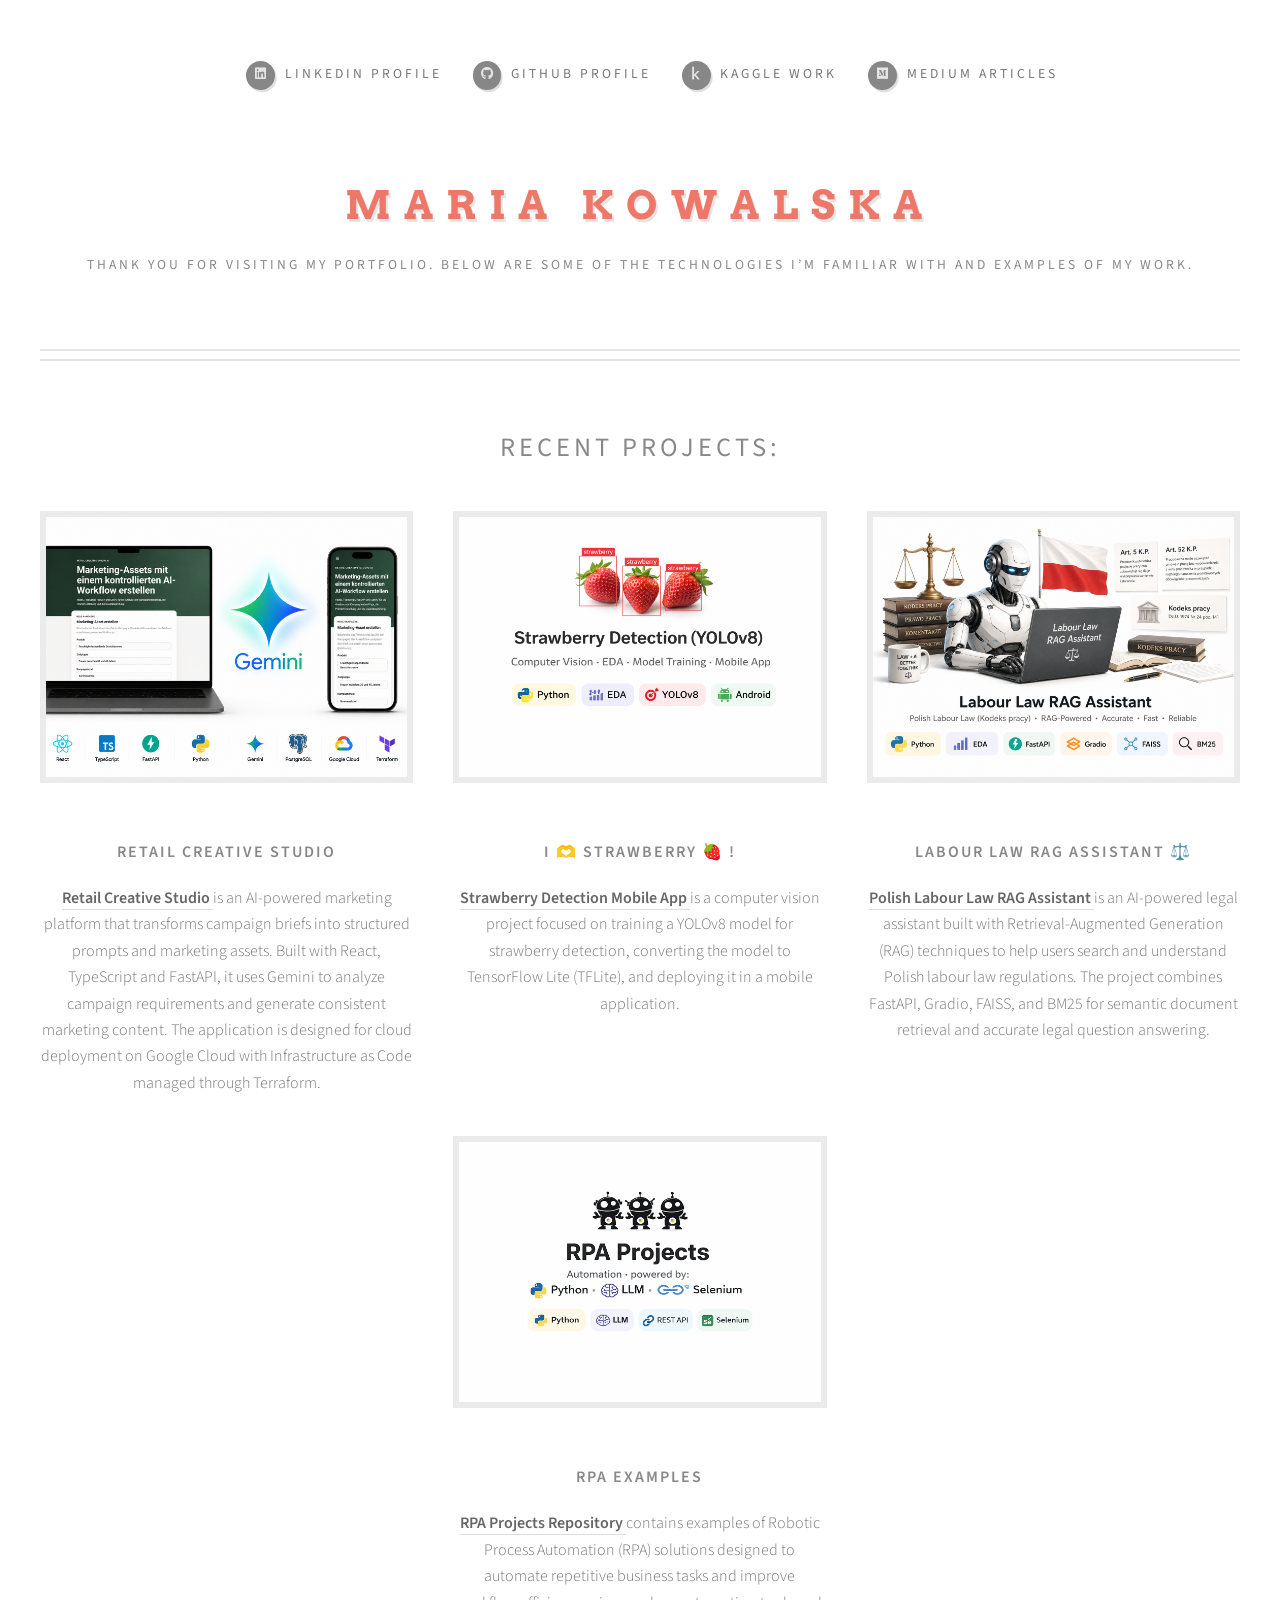
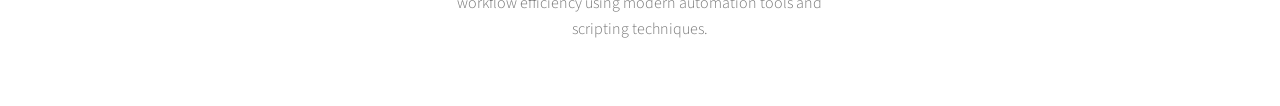
<file: index.html>
<!DOCTYPE HTML>

<html>
	<head>
		<title>Maria Kowalska Portfolio</title>
		<meta charset="utf-8" />
		<meta name="viewport" content="width=device-width, initial-scale=1, user-scalable=no" />
		<link rel="stylesheet" href="assets/css/main.css" />
	</head>
	<body class="homepage is-preload">
		<div id="page-wrapper">

			<!-- Header -->
				<section id="header">
					<div class="container">

						<!-- Logo -->
							<h1 id="logo"><a href="index.html">Maria Kowalska</a></h1>
							<p>Thank you for visiting my portfolio. Below are some of the technologies I’m familiar with and examples of my work.</p>

						<!-- Nav -->
							<nav id="nav">
								<ul>
									<li><a class="icon brands fa-linkedin" href="https://pl.linkedin.com/in/mariakowalska" target="_blank"><span>Linkedin Profile</span></a></li>
									<li><a class="icon brands fa-github" href="https://github.com/kowi-kowi" target="_blank"><span>Github Profile</span></a></li>
									<li><a class="icon brands fa-kaggle" href="https://www.kaggle.com/marylka/code" target="_blank"><span>Kaggle Work</span></a></li>
									<li><a class="icon brands fa-medium" href="https://medium.com/@kowi.db.kowi" target="_blank"><span>Medium articles</span></a></li>
									
								</ul>
							</nav>

					</div>
				</section>

			<!-- Features -->
				<section id="features">
					<div class="container">
						<header>
							<h2>Recent projects:</h2>
						</header>
						<div class="row aln-center">
							<div class="col-4 col-6-medium col-12-small">

								<section>
									<a href="https://github.com/kowi-kowi/Retail-Creative-Studio-AI" target="_blank" class="image featured"><img src="images/Marketing.png" alt="" /></a>
									<header>
										<h3>Retail Creative Studio</h3>
									</header>
									<p>
									<strong>
										<a href="https://github.com/kowi-kowi/Retail-Creative-Studio-AI" target="_blank" rel="noopener noreferrer">
											Retail Creative Studio
										</a>
									</strong>
											is an AI-powered marketing platform that transforms campaign briefs into structured prompts and marketing assets. Built with React, TypeScript and FastAPI, it uses Gemini to analyze campaign requirements and generate consistent marketing content. The application is designed for cloud deployment on Google Cloud with Infrastructure as Code managed through Terraform.
									</p>
								</section>

						</div>
						<div class="col-4 col-6-medium col-12-small">

								<!-- skopiuj ta sekcje na nowy projekt proj1 -->
									<section>
										<a href="https://github.com/kowi-kowi/strawberry_det_app" target="_blank" class="image featured"><img src="images/Strawberry detection with YOLOv8 technology.png" alt="" /></a>
										<header>
											<h3>I 🫶 Strawberry 🍓 !</h3>
										</header>
										<p>
	<strong>
		<a href="https://github.com/kowi-kowi/strawberry_det_app" target="_blank" rel="noopener noreferrer">
			Strawberry Detection Mobile App
		</a>
	</strong>
	is a computer vision project focused on training a YOLOv8 model for strawberry detection, converting the model to TensorFlow Lite (TFLite), and deploying it in a mobile application.
</p>
									</section>

							</div>
							<div class="col-4 col-6-medium col-12-small">

								<!-- proj2 -->
									<section>
										<a href="https://github.com/kowi-kowi/labor-law-pl-rag" target="_blank" class="image featured"><img src="images/labourlawassistant1.png" alt="" /></a>
										<header>
											<h3>Labour Law RAG assistant ⚖️</h3>
										</header>
										<p>
	<strong>
		<a href="https://github.com/kowi-kowi/labor-law-pl-rag" target="_blank" rel="noopener noreferrer">
			Polish Labour Law RAG Assistant
		</a>
	</strong>
	is an AI-powered legal assistant built with Retrieval-Augmented Generation (RAG) techniques to help users search and understand Polish labour law regulations. The project combines FastAPI, Gradio, FAISS, and BM25 for semantic document retrieval and accurate legal question answering.
</p>
										
									</section>

							</div>
							<div class="col-4 col-6-medium col-12-small">

								<!-- proj3 -->
									<section>
										<a href="https://github.com/kowi-kowi/RPA_projects" target="_blank" class="image featured"><img src="images/RPA project technologies displayed visually.png" alt="" /></a>
										<header>
											<h3>RPA examples</h3>
										</header>
										<p>
	<strong>
		<a href="https://github.com/kowi-kowi/RPA_projects" target="_blank" rel="noopener noreferrer">
			RPA Projects Repository
		</a>
	</strong>
	contains examples of Robotic Process Automation (RPA) solutions designed to automate repetitive business tasks and improve workflow efficiency using modern automation tools and scripting techniques.
</p></section>

							</div>
						</div>
					</div>
				</section>

			
			

		</div>

		<!-- Scripts -->
			<script src="assets/js/jquery.min.js"></script>
			<script src="assets/js/jquery.dropotron.min.js"></script>
			<script src="assets/js/browser.min.js"></script>
			<script src="assets/js/breakpoints.min.js"></script>
			<script src="assets/js/util.js"></script>
			<script src="assets/js/main.js"></script>

	</body>
</html>
</file>
<file: assets/css/main.css>
@import url("fontawesome-all.min.css");
@import url("https://fonts.googleapis.com/css?family=Source+Sans+Pro:300,400,600|Arvo:700");

/*
	Strongly Typed by HTML5 UP
	html5up.net | @ajlkn
	Free for personal and commercial use under the CCA 3.0 license (html5up.net/license)
*/

html, body, div, span, applet, object,
iframe, h1, h2, h3, h4, h5, h6, p, blockquote,
pre, a, abbr, acronym, address, big, cite,
code, del, dfn, em, img, ins, kbd, q, s, samp,
small, strike, strong, sub, sup, tt, var, b,
u, i, center, dl, dt, dd, ol, ul, li, fieldset,
form, label, legend, table, caption, tbody,
tfoot, thead, tr, th, td, article, aside,
canvas, details, embed, figure, figcaption,
footer, header, hgroup, menu, nav, output, ruby,
section, summary, time, mark, audio, video {
	margin: 0;
	padding: 0;
	border: 0;
	font-size: 100%;
	font: inherit;
	vertical-align: baseline;}

article, aside, details, figcaption, figure,
footer, header, hgroup, menu, nav, section {
	display: block;}

body {
	line-height: 1;
}

ol, ul {
	list-style: none;
}

blockquote, q {
	quotes: none;
}

	blockquote:before, blockquote:after, q:before, q:after {
		content: '';
		content: none;
	}

table {
	border-collapse: collapse;
	border-spacing: 0;
}

body {
	-webkit-text-size-adjust: none;
}

mark {
	background-color: transparent;
	color: inherit;
}

input::-moz-focus-inner {
	border: 0;
	padding: 0;
}

input, select, textarea {
	-moz-appearance: none;
	-webkit-appearance: none;
	-ms-appearance: none;
	appearance: none;
}

/* Basic */

	html {
		box-sizing: border-box;
	}

	*, *:before, *:after {
		box-sizing: inherit;
	}

	body {
		background: #f0f0f0;
	}

		body.is-preload *, body.is-preload *:before, body.is-preload *:after {
			-moz-animation: none !important;
			-webkit-animation: none !important;
			-ms-animation: none !important;
			animation: none !important;
			-moz-transition: none !important;
			-webkit-transition: none !important;
			-ms-transition: none !important;
			transition: none !important;
		}

	body, input, textarea, select {
		font-family: 'Source Sans Pro';
		font-weight: 300;
		color: #777;
		line-height: 1.65em;
		font-size: 15pt;
	}

	h1, h2, h3, h4, h5, h6 {
		font-weight: 600;
		text-transform: uppercase;
		color: #888;
	}

	h1 a, h2 a, h3 a, h4 a, h5 a, h6 a {
		color: inherit;
		text-decoration: none;
		border: 0;
	}

	h2 {
		font-size: 1.65em;
		font-weight: 400;
		letter-spacing: 4px;
		margin: 0 0 1.5em 0;
		line-height: 1.75em;
	}

	h3 {
		font-size: 1em;
		letter-spacing: 2px;
		margin: 0 0 1.25em 0;
	}

	a {
		-moz-transition: color 0.25s ease-in-out, border-bottom-color 0.25s ease-in-out;
		-webkit-transition: color 0.25s ease-in-out, border-bottom-color 0.25s ease-in-out;
		-ms-transition: color 0.25s ease-in-out, border-bottom-color 0.25s ease-in-out;
		transition: color 0.25s ease-in-out, border-bottom-color 0.25s ease-in-out;
		color: #666;
		text-decoration: none;
		border-bottom: solid 1px #ddd;
	}

		a strong {
			-moz-transition: color 0.25s ease-in-out, border-bottom-color 0.25s ease-in-out;
			-webkit-transition: color 0.25s ease-in-out, border-bottom-color 0.25s ease-in-out;
			-ms-transition: color 0.25s ease-in-out, border-bottom-color 0.25s ease-in-out;
			transition: color 0.25s ease-in-out, border-bottom-color 0.25s ease-in-out;
		}

		a:hover {
			color: #ed786a;
			border-bottom-color: rgba(255, 255, 255, 0);
		}

			a:hover strong {
				color: #ed786a;
			}

	strong, b {
		font-weight: 600;
		color: #666;
	}

	em, i {
		font-style: italic;
	}

	sub {
		position: relative;
		top: 0.5em;
		font-size: 0.8em;
	}

	sup {
		position: relative;
		top: -0.5em;
		font-size: 0.8em;
	}

	hr {
		border: 0;
		border-top: solid 1px #ddd;
	}

	blockquote {
		border-left: solid 0.5em #ddd;
		padding: 1em 0 1em 2em;
		font-style: italic;
	}

	p {
		text-align: justify;
		margin-bottom: 2em;
	}

	ul, ol, dl, table, blockquote {
		margin-bottom: 2em;
	}

	br.clear {
		clear: both;
	}

/* Container */

	.container {
		margin: 0 auto;
		max-width: 100%;
		width: 70em;
	}

		@media screen and (max-width: 1680px) {

			.container {
				width: 68em;
			}

		}

		@media screen and (max-width: 1280px) {

			.container {
				width: calc(100% - 80px);
			}

		}

		@media screen and (max-width: 980px) {

			.container {
				width: calc(100% - 100px);
			}

		}

		@media screen and (max-width: 736px) {

			.container {
				width: calc(100% - 40px);
			}

		}

/* Row */

	.row {
		display: flex;
		flex-wrap: wrap;
		box-sizing: border-box;
		align-items: stretch;
	}

		.row > * {
			box-sizing: border-box;
		}

		.row.gtr-uniform > * > :last-child {
			margin-bottom: 0;
		}

		.row.aln-left {
			justify-content: flex-start;
		}

		.row.aln-center {
			justify-content: center;
		}

		.row.aln-right {
			justify-content: flex-end;
		}

		.row.aln-top {
			align-items: flex-start;
		}

		.row.aln-middle {
			align-items: center;
		}

		.row.aln-bottom {
			align-items: flex-end;
		}

		.row > .imp {
			order: -1;
		}

		.row > .col-1 {
			width: 8.33333%;
		}

		.row > .off-1 {
			margin-left: 8.33333%;
		}

		.row > .col-2 {
			width: 16.66667%;
		}

		.row > .off-2 {
			margin-left: 16.66667%;
		}

		.row > .col-3 {
			width: 25%;
		}

		.row > .off-3 {
			margin-left: 25%;
		}

		.row > .col-4 {
			width: 33.33333%;
		}

		.row > .off-4 {
			margin-left: 33.33333%;
		}

		.row > .col-5 {
			width: 41.66667%;
		}

		.row > .off-5 {
			margin-left: 41.66667%;
		}

		.row > .col-6 {
			width: 50%;
		}

		.row > .off-6 {
			margin-left: 50%;
		}

		.row > .col-7 {
			width: 58.33333%;
		}

		.row > .off-7 {
			margin-left: 58.33333%;
		}

		.row > .col-8 {
			width: 66.66667%;
		}

		.row > .off-8 {
			margin-left: 66.66667%;
		}

		.row > .col-9 {
			width: 75%;
		}

		.row > .off-9 {
			margin-left: 75%;
		}

		.row > .col-10 {
			width: 83.33333%;
		}

		.row > .off-10 {
			margin-left: 83.33333%;
		}

		.row > .col-11 {
			width: 91.66667%;
		}

		.row > .off-11 {
			margin-left: 91.66667%;
		}

		.row > .col-12 {
			width: 100%;
		}

		.row > .off-12 {
			margin-left: 100%;
		}

		.row.gtr-0 {
			margin-top: 0px;
			margin-left: 0px;
		}

			.row.gtr-0 > * {
				padding: 0px 0 0 0px;
			}

			.row.gtr-0.gtr-uniform {
				margin-top: 0px;
			}

				.row.gtr-0.gtr-uniform > * {
					padding-top: 0px;
				}

		.row.gtr-25 {
			margin-top: -12.5px;
			margin-left: -12.5px;
		}

			.row.gtr-25 > * {
				padding: 12.5px 0 0 12.5px;
			}

			.row.gtr-25.gtr-uniform {
				margin-top: -12.5px;
			}

				.row.gtr-25.gtr-uniform > * {
					padding-top: 12.5px;
				}

		.row.gtr-50 {
			margin-top: -25px;
			margin-left: -25px;
		}

			.row.gtr-50 > * {
				padding: 25px 0 0 25px;
			}

			.row.gtr-50.gtr-uniform {
				margin-top: -25px;
			}

				.row.gtr-50.gtr-uniform > * {
					padding-top: 25px;
				}

		.row {
			margin-top: -50px;
			margin-left: -50px;
		}

			.row > * {
				padding: 50px 0 0 50px;
			}

			.row.gtr-uniform {
				margin-top: -50px;
			}

				.row.gtr-uniform > * {
					padding-top: 50px;
				}

		.row.gtr-150 {
			margin-top: -75px;
			margin-left: -75px;
		}

			.row.gtr-150 > * {
				padding: 75px 0 0 75px;
			}

			.row.gtr-150.gtr-uniform {
				margin-top: -75px;
			}

				.row.gtr-150.gtr-uniform > * {
					padding-top: 75px;
				}

		.row.gtr-200 {
			margin-top: -100px;
			margin-left: -100px;
		}

			.row.gtr-200 > * {
				padding: 100px 0 0 100px;
			}

			.row.gtr-200.gtr-uniform {
				margin-top: -100px;
			}

				.row.gtr-200.gtr-uniform > * {
					padding-top: 100px;
				}

		@media screen and (max-width: 1680px) {

			.row {
				display: flex;
				flex-wrap: wrap;
				box-sizing: border-box;
				align-items: stretch;
			}

				.row > * {
					box-sizing: border-box;
				}

				.row.gtr-uniform > * > :last-child {
					margin-bottom: 0;
				}

				.row.aln-left {
					justify-content: flex-start;
				}

				.row.aln-center {
					justify-content: center;
				}

				.row.aln-right {
					justify-content: flex-end;
				}

				.row.aln-top {
					align-items: flex-start;
				}

				.row.aln-middle {
					align-items: center;
				}

				.row.aln-bottom {
					align-items: flex-end;
				}

				.row > .imp-xlarge {
					order: -1;
				}

				.row > .col-1-xlarge {
					width: 8.33333%;
				}

				.row > .off-1-xlarge {
					margin-left: 8.33333%;
				}

				.row > .col-2-xlarge {
					width: 16.66667%;
				}

				.row > .off-2-xlarge {
					margin-left: 16.66667%;
				}

				.row > .col-3-xlarge {
					width: 25%;
				}

				.row > .off-3-xlarge {
					margin-left: 25%;
				}

				.row > .col-4-xlarge {
					width: 33.33333%;
				}

				.row > .off-4-xlarge {
					margin-left: 33.33333%;
				}

				.row > .col-5-xlarge {
					width: 41.66667%;
				}

				.row > .off-5-xlarge {
					margin-left: 41.66667%;
				}

				.row > .col-6-xlarge {
					width: 50%;
				}

				.row > .off-6-xlarge {
					margin-left: 50%;
				}

				.row > .col-7-xlarge {
					width: 58.33333%;
				}

				.row > .off-7-xlarge {
					margin-left: 58.33333%;
				}

				.row > .col-8-xlarge {
					width: 66.66667%;
				}

				.row > .off-8-xlarge {
					margin-left: 66.66667%;
				}

				.row > .col-9-xlarge {
					width: 75%;
				}

				.row > .off-9-xlarge {
					margin-left: 75%;
				}

				.row > .col-10-xlarge {
					width: 83.33333%;
				}

				.row > .off-10-xlarge {
					margin-left: 83.33333%;
				}

				.row > .col-11-xlarge {
					width: 91.66667%;
				}

				.row > .off-11-xlarge {
					margin-left: 91.66667%;
				}

				.row > .col-12-xlarge {
					width: 100%;
				}

				.row > .off-12-xlarge {
					margin-left: 100%;
				}

				.row.gtr-0 {
					margin-top: 0px;
					margin-left: 0px;
				}

					.row.gtr-0 > * {
						padding: 0px 0 0 0px;
					}

					.row.gtr-0.gtr-uniform {
						margin-top: 0px;
					}

						.row.gtr-0.gtr-uniform > * {
							padding-top: 0px;
						}

				.row.gtr-25 {
					margin-top: -12.5px;
					margin-left: -12.5px;
				}

					.row.gtr-25 > * {
						padding: 12.5px 0 0 12.5px;
					}

					.row.gtr-25.gtr-uniform {
						margin-top: -12.5px;
					}

						.row.gtr-25.gtr-uniform > * {
							padding-top: 12.5px;
						}

				.row.gtr-50 {
					margin-top: -25px;
					margin-left: -25px;
				}

					.row.gtr-50 > * {
						padding: 25px 0 0 25px;
					}

					.row.gtr-50.gtr-uniform {
						margin-top: -25px;
					}

						.row.gtr-50.gtr-uniform > * {
							padding-top: 25px;
						}

				.row {
					margin-top: -50px;
					margin-left: -50px;
				}

					.row > * {
						padding: 50px 0 0 50px;
					}

					.row.gtr-uniform {
						margin-top: -50px;
					}

						.row.gtr-uniform > * {
							padding-top: 50px;
						}

				.row.gtr-150 {
					margin-top: -75px;
					margin-left: -75px;
				}

					.row.gtr-150 > * {
						padding: 75px 0 0 75px;
					}

					.row.gtr-150.gtr-uniform {
						margin-top: -75px;
					}

						.row.gtr-150.gtr-uniform > * {
							padding-top: 75px;
						}

				.row.gtr-200 {
					margin-top: -100px;
					margin-left: -100px;
				}

					.row.gtr-200 > * {
						padding: 100px 0 0 100px;
					}

					.row.gtr-200.gtr-uniform {
						margin-top: -100px;
					}

						.row.gtr-200.gtr-uniform > * {
							padding-top: 100px;
						}

		}

		@media screen and (max-width: 1280px) {

			.row {
				display: flex;
				flex-wrap: wrap;
				box-sizing: border-box;
				align-items: stretch;
			}

				.row > * {
					box-sizing: border-box;
				}

				.row.gtr-uniform > * > :last-child {
					margin-bottom: 0;
				}

				.row.aln-left {
					justify-content: flex-start;
				}

				.row.aln-center {
					justify-content: center;
				}

				.row.aln-right {
					justify-content: flex-end;
				}

				.row.aln-top {
					align-items: flex-start;
				}

				.row.aln-middle {
					align-items: center;
				}

				.row.aln-bottom {
					align-items: flex-end;
				}

				.row > .imp-large {
					order: -1;
				}

				.row > .col-1-large {
					width: 8.33333%;
				}

				.row > .off-1-large {
					margin-left: 8.33333%;
				}

				.row > .col-2-large {
					width: 16.66667%;
				}

				.row > .off-2-large {
					margin-left: 16.66667%;
				}

				.row > .col-3-large {
					width: 25%;
				}

				.row > .off-3-large {
					margin-left: 25%;
				}

				.row > .col-4-large {
					width: 33.33333%;
				}

				.row > .off-4-large {
					margin-left: 33.33333%;
				}

				.row > .col-5-large {
					width: 41.66667%;
				}

				.row > .off-5-large {
					margin-left: 41.66667%;
				}

				.row > .col-6-large {
					width: 50%;
				}

				.row > .off-6-large {
					margin-left: 50%;
				}

				.row > .col-7-large {
					width: 58.33333%;
				}

				.row > .off-7-large {
					margin-left: 58.33333%;
				}

				.row > .col-8-large {
					width: 66.66667%;
				}

				.row > .off-8-large {
					margin-left: 66.66667%;
				}

				.row > .col-9-large {
					width: 75%;
				}

				.row > .off-9-large {
					margin-left: 75%;
				}

				.row > .col-10-large {
					width: 83.33333%;
				}

				.row > .off-10-large {
					margin-left: 83.33333%;
				}

				.row > .col-11-large {
					width: 91.66667%;
				}

				.row > .off-11-large {
					margin-left: 91.66667%;
				}

				.row > .col-12-large {
					width: 100%;
				}

				.row > .off-12-large {
					margin-left: 100%;
				}

				.row.gtr-0 {
					margin-top: 0px;
					margin-left: 0px;
				}

					.row.gtr-0 > * {
						padding: 0px 0 0 0px;
					}

					.row.gtr-0.gtr-uniform {
						margin-top: 0px;
					}

						.row.gtr-0.gtr-uniform > * {
							padding-top: 0px;
						}

				.row.gtr-25 {
					margin-top: -10px;
					margin-left: -10px;
				}

					.row.gtr-25 > * {
						padding: 10px 0 0 10px;
					}

					.row.gtr-25.gtr-uniform {
						margin-top: -10px;
					}

						.row.gtr-25.gtr-uniform > * {
							padding-top: 10px;
						}

				.row.gtr-50 {
					margin-top: -20px;
					margin-left: -20px;
				}

					.row.gtr-50 > * {
						padding: 20px 0 0 20px;
					}

					.row.gtr-50.gtr-uniform {
						margin-top: -20px;
					}

						.row.gtr-50.gtr-uniform > * {
							padding-top: 20px;
						}

				.row {
					margin-top: -40px;
					margin-left: -40px;
				}

					.row > * {
						padding: 40px 0 0 40px;
					}

					.row.gtr-uniform {
						margin-top: -40px;
					}

						.row.gtr-uniform > * {
							padding-top: 40px;
						}

				.row.gtr-150 {
					margin-top: -60px;
					margin-left: -60px;
				}

					.row.gtr-150 > * {
						padding: 60px 0 0 60px;
					}

					.row.gtr-150.gtr-uniform {
						margin-top: -60px;
					}

						.row.gtr-150.gtr-uniform > * {
							padding-top: 60px;
						}

				.row.gtr-200 {
					margin-top: -80px;
					margin-left: -80px;
				}

					.row.gtr-200 > * {
						padding: 80px 0 0 80px;
					}

					.row.gtr-200.gtr-uniform {
						margin-top: -80px;
					}

						.row.gtr-200.gtr-uniform > * {
							padding-top: 80px;
						}

		}

		@media screen and (max-width: 980px) {

			.row {
				display: flex;
				flex-wrap: wrap;
				box-sizing: border-box;
				align-items: stretch;
			}

				.row > * {
					box-sizing: border-box;
				}

				.row.gtr-uniform > * > :last-child {
					margin-bottom: 0;
				}

				.row.aln-left {
					justify-content: flex-start;
				}

				.row.aln-center {
					justify-content: center;
				}

				.row.aln-right {
					justify-content: flex-end;
				}

				.row.aln-top {
					align-items: flex-start;
				}

				.row.aln-middle {
					align-items: center;
				}

				.row.aln-bottom {
					align-items: flex-end;
				}

				.row > .imp-medium {
					order: -1;
				}

				.row > .col-1-medium {
					width: 8.33333%;
				}

				.row > .off-1-medium {
					margin-left: 8.33333%;
				}

				.row > .col-2-medium {
					width: 16.66667%;
				}

				.row > .off-2-medium {
					margin-left: 16.66667%;
				}

				.row > .col-3-medium {
					width: 25%;
				}

				.row > .off-3-medium {
					margin-left: 25%;
				}

				.row > .col-4-medium {
					width: 33.33333%;
				}

				.row > .off-4-medium {
					margin-left: 33.33333%;
				}

				.row > .col-5-medium {
					width: 41.66667%;
				}

				.row > .off-5-medium {
					margin-left: 41.66667%;
				}

				.row > .col-6-medium {
					width: 50%;
				}

				.row > .off-6-medium {
					margin-left: 50%;
				}

				.row > .col-7-medium {
					width: 58.33333%;
				}

				.row > .off-7-medium {
					margin-left: 58.33333%;
				}

				.row > .col-8-medium {
					width: 66.66667%;
				}

				.row > .off-8-medium {
					margin-left: 66.66667%;
				}

				.row > .col-9-medium {
					width: 75%;
				}

				.row > .off-9-medium {
					margin-left: 75%;
				}

				.row > .col-10-medium {
					width: 83.33333%;
				}

				.row > .off-10-medium {
					margin-left: 83.33333%;
				}

				.row > .col-11-medium {
					width: 91.66667%;
				}

				.row > .off-11-medium {
					margin-left: 91.66667%;
				}

				.row > .col-12-medium {
					width: 100%;
				}

				.row > .off-12-medium {
					margin-left: 100%;
				}

				.row.gtr-0 {
					margin-top: 0px;
					margin-left: 0px;
				}

					.row.gtr-0 > * {
						padding: 0px 0 0 0px;
					}

					.row.gtr-0.gtr-uniform {
						margin-top: 0px;
					}

						.row.gtr-0.gtr-uniform > * {
							padding-top: 0px;
						}

				.row.gtr-25 {
					margin-top: -12.5px;
					margin-left: -12.5px;
				}

					.row.gtr-25 > * {
						padding: 12.5px 0 0 12.5px;
					}

					.row.gtr-25.gtr-uniform {
						margin-top: -12.5px;
					}

						.row.gtr-25.gtr-uniform > * {
							padding-top: 12.5px;
						}

				.row.gtr-50 {
					margin-top: -25px;
					margin-left: -25px;
				}

					.row.gtr-50 > * {
						padding: 25px 0 0 25px;
					}

					.row.gtr-50.gtr-uniform {
						margin-top: -25px;
					}

						.row.gtr-50.gtr-uniform > * {
							padding-top: 25px;
						}

				.row {
					margin-top: -50px;
					margin-left: -50px;
				}

					.row > * {
						padding: 50px 0 0 50px;
					}

					.row.gtr-uniform {
						margin-top: -50px;
					}

						.row.gtr-uniform > * {
							padding-top: 50px;
						}

				.row.gtr-150 {
					margin-top: -75px;
					margin-left: -75px;
				}

					.row.gtr-150 > * {
						padding: 75px 0 0 75px;
					}

					.row.gtr-150.gtr-uniform {
						margin-top: -75px;
					}

						.row.gtr-150.gtr-uniform > * {
							padding-top: 75px;
						}

				.row.gtr-200 {
					margin-top: -100px;
					margin-left: -100px;
				}

					.row.gtr-200 > * {
						padding: 100px 0 0 100px;
					}

					.row.gtr-200.gtr-uniform {
						margin-top: -100px;
					}

						.row.gtr-200.gtr-uniform > * {
							padding-top: 100px;
						}

		}

		@media screen and (max-width: 736px) {

			.row {
				display: flex;
				flex-wrap: wrap;
				box-sizing: border-box;
				align-items: stretch;
			}

				.row > * {
					box-sizing: border-box;
				}

				.row.gtr-uniform > * > :last-child {
					margin-bottom: 0;
				}

				.row.aln-left {
					justify-content: flex-start;
				}

				.row.aln-center {
					justify-content: center;
				}

				.row.aln-right {
					justify-content: flex-end;
				}

				.row.aln-top {
					align-items: flex-start;
				}

				.row.aln-middle {
					align-items: center;
				}

				.row.aln-bottom {
					align-items: flex-end;
				}

				.row > .imp-small {
					order: -1;
				}

				.row > .col-1-small {
					width: 8.33333%;
				}

				.row > .off-1-small {
					margin-left: 8.33333%;
				}

				.row > .col-2-small {
					width: 16.66667%;
				}

				.row > .off-2-small {
					margin-left: 16.66667%;
				}

				.row > .col-3-small {
					width: 25%;
				}

				.row > .off-3-small {
					margin-left: 25%;
				}

				.row > .col-4-small {
					width: 33.33333%;
				}

				.row > .off-4-small {
					margin-left: 33.33333%;
				}

				.row > .col-5-small {
					width: 41.66667%;
				}

				.row > .off-5-small {
					margin-left: 41.66667%;
				}

				.row > .col-6-small {
					width: 50%;
				}

				.row > .off-6-small {
					margin-left: 50%;
				}

				.row > .col-7-small {
					width: 58.33333%;
				}

				.row > .off-7-small {
					margin-left: 58.33333%;
				}

				.row > .col-8-small {
					width: 66.66667%;
				}

				.row > .off-8-small {
					margin-left: 66.66667%;
				}

				.row > .col-9-small {
					width: 75%;
				}

				.row > .off-9-small {
					margin-left: 75%;
				}

				.row > .col-10-small {
					width: 83.33333%;
				}

				.row > .off-10-small {
					margin-left: 83.33333%;
				}

				.row > .col-11-small {
					width: 91.66667%;
				}

				.row > .off-11-small {
					margin-left: 91.66667%;
				}

				.row > .col-12-small {
					width: 100%;
				}

				.row > .off-12-small {
					margin-left: 100%;
				}

				.row.gtr-0 {
					margin-top: 0px;
					margin-left: 0px;
				}

					.row.gtr-0 > * {
						padding: 0px 0 0 0px;
					}

					.row.gtr-0.gtr-uniform {
						margin-top: 0px;
					}

						.row.gtr-0.gtr-uniform > * {
							padding-top: 0px;
						}

				.row.gtr-25 {
					margin-top: -7.5px;
					margin-left: -7.5px;
				}

					.row.gtr-25 > * {
						padding: 7.5px 0 0 7.5px;
					}

					.row.gtr-25.gtr-uniform {
						margin-top: -7.5px;
					}

						.row.gtr-25.gtr-uniform > * {
							padding-top: 7.5px;
						}

				.row.gtr-50 {
					margin-top: -15px;
					margin-left: -15px;
				}

					.row.gtr-50 > * {
						padding: 15px 0 0 15px;
					}

					.row.gtr-50.gtr-uniform {
						margin-top: -15px;
					}

						.row.gtr-50.gtr-uniform > * {
							padding-top: 15px;
						}

				.row {
					margin-top: -30px;
					margin-left: -30px;
				}

					.row > * {
						padding: 30px 0 0 30px;
					}

					.row.gtr-uniform {
						margin-top: -30px;
					}

						.row.gtr-uniform > * {
							padding-top: 30px;
						}

				.row.gtr-150 {
					margin-top: -45px;
					margin-left: -45px;
				}

					.row.gtr-150 > * {
						padding: 45px 0 0 45px;
					}

					.row.gtr-150.gtr-uniform {
						margin-top: -45px;
					}

						.row.gtr-150.gtr-uniform > * {
							padding-top: 45px;
						}

				.row.gtr-200 {
					margin-top: -60px;
					margin-left: -60px;
				}

					.row.gtr-200 > * {
						padding: 60px 0 0 60px;
					}

					.row.gtr-200.gtr-uniform {
						margin-top: -60px;
					}

						.row.gtr-200.gtr-uniform > * {
							padding-top: 60px;
						}

		}

/* Sections/Article */

	section, article {
		margin-bottom: 3em;
	}

	section > :last-child,
	article > :last-child,
	section:last-child,
	article:last-child {
		margin-bottom: 0;
	}

/* Image */

	.image {
		-moz-transition: opacity 0.25s ease-in-out;
		-webkit-transition: opacity 0.25s ease-in-out;
		-ms-transition: opacity 0.25s ease-in-out;
		transition: opacity 0.25s ease-in-out;
		display: inline-block;
		border: solid 6px #ebebeb !important;
	}

		.image:hover {
			opacity: 0.9;
		}

		.image img {
	display: block;
	width: 100%;
	height: 260px;
	object-fit: cover;
	object-position: center;
}

		.image.fit {
			display: block;
			width: 100%;
		}

		.image.featured {
			display: block;
			width: 100%;
			margin: 0 0 3.5em 0;
		}

		.image.left {
			float: left;
			margin: 0 1.5em 1.5em 0;
			position: relative;
			top: 0.5em;
		}

		.image.centered {
			display: block;
			margin: 0 0 2em 0;
		}

			.image.centered img {
				margin: 0 auto;
				width: auto;
			}

/* List */

	ul {
		list-style: disc;
		padding-left: 1em;
	}

		ul li {
			padding-left: 0.5em;
			margin: 0.75em 0 0.75em 0;
		}

			ul li:first-child {
				margin-top: 0;
			}

	ol {
		list-style: decimal;
		padding-left: 1em;
	}

		ol li {
			padding-left: 0.5em;
			margin: 0.75em 0 0.75em 0;
		}

			ol li:first-child {
				margin-top: 0;
			}

/* Links */

	ul.links {
		list-style: none;
		padding-left: 0;
	}

		ul.links li {
			display: inline;
			border-left: solid 1px #d0d0d0;
			padding-left: 1em;
			margin: 0 0 0 1em;
		}

			ul.links li:first-child {
				margin-left: 0;
				padding-left: 0;
				border-left: 0;
			}

/* Actions */

	ul.actions {
		margin-top: 2.5em;
		clear: both;
		list-style: none;
		padding-left: 0;
	}

		ul.actions li {
			padding-left: 0;
			display: inline-block;
			margin: 0 0 0 1em;
		}

			ul.actions li:first-child {
				margin-left: 0;
			}

/* Divided */

	ul.divided {
		list-style: none;
		padding-left: 0;
	}

		ul.divided li {
			border-top: solid 2px #e5e5e5;
			padding-left: 0;
			margin: 2.5em 0 0 0;
			padding: 2.5em 0 0 0;
		}

			ul.divided li:first-child {
				border-top: 0;
				margin-top: 0;
				padding-top: 0;
			}

/* Icons */

	ul.icons {
		list-style: none;
		padding-left: 0;
	}

		ul.icons > li {
			position: relative;
			padding: 2em 0 0 3em;
			margin: 0;
		}

			ul.icons > li:before {
				position: absolute;
				left: 0;
				top: 2.6em;
				display: block;
				font-size: 0.8em;
				background: #878787;
				color: #e4e4e4;
				width: 2em;
				height: 2em;
				border-radius: 2em;
				line-height: 2em;
				text-align: center;
				box-shadow: 0.125em 0.175em 0 0 rgba(0, 0, 0, 0.125);
			}

			ul.icons > li:first-child {
				padding-top: 0;
			}

				ul.icons > li:first-child:before {
					top: 0;
				}

/* Form */

	form label {
		font-weight: 600;
		text-transform: uppercase;
		color: #888;
		display: block;
		margin: 0 0 1em 0;
	}

	form input[type="text"],
	form input[type="email"],
	form input[type="password"],
	form select,
	form textarea {
		-moz-transition: background-color 0.25s ease-in-out;
		-webkit-transition: background-color 0.25s ease-in-out;
		-ms-transition: background-color 0.25s ease-in-out;
		transition: background-color 0.25s ease-in-out;
		-webkit-appearance: none;
		display: block;
		border: 0;
		background: #e8e8e8;
		width: 100%;
		box-shadow: inset 2px 2px 0px 0px rgba(0, 0, 0, 0.1);
		border-radius: 4px;
		line-height: 1.25em;
		padding: 0.75em 1em 0.75em 1em;
	}

		form input[type="text"]:focus,
		form input[type="email"]:focus,
		form input[type="password"]:focus,
		form select:focus,
		form textarea:focus {
			background: #f0f0f0;
		}

	form textarea {
		min-height: 11em;
	}

	form ::-webkit-input-placeholder {
		color: #555 !important;
		line-height: 1.35em;
	}

	form :-moz-placeholder {
		color: #555 !important;
	}

	form ::-moz-placeholder {
		color: #555 !important;
	}

	form :-ms-input-placeholder {
		color: #555 !important;
	}

	form ::-moz-focus-inner {
		border: 0;
	}

/* Table */

	table {
		width: 100%;
	}

		table tbody tr {
			border-top: solid 1px #E5E5E5;
		}

			table tbody tr:first-child {
				border-top: 0;
			}

		table td {
			padding: 0.75em 1em 0.75em 1em;
		}

		table th {
			text-align: left;
			font-weight: bold;
			padding: 0.75em 1em 0.75em 1em;
		}

		table thead {
			background: #878787;
			color: #fff;
			font-weight: 400;
			text-transform: uppercase;
			border: 0;
			box-shadow: 0.125em 0.175em 0 0 rgba(0, 0, 0, 0.125);
			font-size: 0.85em;
			letter-spacing: 2px;
		}

		table tfoot {
			background: #F0F0F0;
			border-top: solid 2px #E5E5E5;
		}

/* Button */

	input[type="button"],
	input[type="submit"],
	input[type="reset"],
	button,
	.button {
		-moz-transition: all 0.25s ease-in-out;
		-webkit-transition: all 0.25s ease-in-out;
		-ms-transition: all 0.25s ease-in-out;
		transition: all 0.25s ease-in-out;
		-webkit-appearance: none;
		position: relative;
		display: inline-block;
		background: #ed786a;
		color: #fff !important;
		text-transform: uppercase;
		border-radius: 4px;
		border: 0;
		outline: 0;
		font-size: 1em;
		box-shadow: 0.125em 0.175em 0 0 rgba(0, 0, 0, 0.125);
		font-weight: 600;
		text-align: center;
		font-size: 0.85em;
		letter-spacing: 2px;
		padding: 0.85em 2.75em 0.85em 2.75em;
	}

		input[type="button"].icon:before,
		input[type="submit"].icon:before,
		input[type="reset"].icon:before,
		button.icon:before,
		.button.icon:before {
			position: relative;
			padding-right: 0.75em;
			opacity: 0.5;
			top: 0.05em;
		}

		input[type="button"]:hover,
		input[type="submit"]:hover,
		input[type="reset"]:hover,
		button:hover,
		.button:hover {
			background: #fd887a;
		}

		input[type="button"]:active,
		input[type="submit"]:active,
		input[type="reset"]:active,
		button:active,
		.button:active {
			background: #ed786a;
		}

		input[type="button"].alt,
		input[type="submit"].alt,
		input[type="reset"].alt,
		button.alt,
		.button.alt {
			background: #878787;
		}

			input[type="button"].alt:hover,
			input[type="submit"].alt:hover,
			input[type="reset"].alt:hover,
			button.alt:hover,
			.button.alt:hover {
				background: #979797;
			}

			input[type="button"].alt:active,
			input[type="submit"].alt:active,
			input[type="reset"].alt:active,
			button.alt:active,
			.button.alt:active {
				background: #878787;
			}

/* Box */

	.no-sidebar .box.post > header {
		text-align: center;
	}

	.box.excerpt .date {
		background: #878787;
		color: #fff;
		font-weight: 400;
		text-transform: uppercase;
		border-radius: 4px;
		border: 0;
		box-shadow: 0.125em 0.175em 0 0 rgba(0, 0, 0, 0.125);
		display: inline-block;
		font-size: 0.85em;
		letter-spacing: 2px;
		padding: 0.25em 1em 0.25em 1em;
		margin: 0 0 2.5em 0;
	}

/* Icons */

	.icon {
		text-decoration: none;
		position: relative;
		text-decoration: none;
	}

		.icon:before {
			-moz-osx-font-smoothing: grayscale;
			-webkit-font-smoothing: antialiased;
			display: inline-block;
			font-style: normal;
			font-variant: normal;
			text-rendering: auto;
			line-height: 1;
			text-transform: none !important;
			font-family: 'Font Awesome 5 Free';
			font-weight: 400;
		}

		.icon:before {
			line-height: inherit;
		}

		.icon > .label {
			display: none;
		}

		.icon.solid:before {
			font-weight: 900;
		}

		.icon.brands:before {
			font-family: 'Font Awesome 5 Brands';
		}

/* Page Wrapper */

	#page-wrapper > section {
		margin-bottom: 0;
	}

/* Header */

	#header {
		position: relative;
		position: relative;
		background: #fff;
		text-align: center;
	}

		#header > .container {
			padding: 14em 0 7em 0;
			border-bottom: solid 2px #e5e5e5;
			box-shadow: inset 0px -8px 0px 0px #fff, inset 0px -10px 0px 0px #e5e5e5;
		}

		#header h1 {
			font-family: 'Arvo';
			font-weight: 700;
			color: #ed786a;
			text-shadow: 0.05em 0.075em 0 rgba(0, 0, 0, 0.1);
			font-size: 3em;
			letter-spacing: 13px;
		}

			#header h1 a {
				border: 0;
			}

		#header p {
			text-transform: uppercase;
			font-weight: 400;
			color: #888;
			margin: 2.5em 0 0 0;
			font-size: 0.85em;
			letter-spacing: 3px;
			text-align: center;
		}

/* Nav */

	#nav {
		position: absolute;
		top: 3em;
		left: 0;
		width: 100%;
		cursor: default;
	}

		#nav > ul > li {
			display: inline-block;
			padding-right: 2em;
		}

			#nav > ul > li:last-child {
				padding-right: 0;
			}

			#nav > ul > li > a {
				border: 0;
				text-decoration: none;
				text-transform: uppercase;
				font-weight: 400;
				color: #777;
				outline: 0;
				display: block;
			}

				#nav > ul > li > a:before {
					display: inline-block;
					background: #878787;
					color: #e4e4e4;
					width: 2.25em;
					font-size: 0.8em;
					height: 2.25em;
					border-radius: 2.25em;
					line-height: 2.1em;
					text-align: center;
					box-shadow: 0.125em 0.175em 0 0 rgba(0, 0, 0, 0.125);
					margin-right: 0.75em;
					-moz-transition: color 0.25s ease-in-out, background 0.25s ease-in-out;
					-webkit-transition: color 0.25s ease-in-out, background 0.25s ease-in-out;
					-o-transition: color 0.25s ease-in-out, background 0.25s ease-in-out;
					-ms-transition: color 0.25s ease-in-out, background 0.25s ease-in-out;
					transition: color 0.25s ease-in-out, background 0.25s ease-in-out;
				}

				#nav > ul > li > a > span {
					-moz-transition: color 0.25s ease-in-out;
					-webkit-transition: color 0.25s ease-in-out;
					-o-transition: color 0.25s ease-in-out;
					-ms-transition: color 0.25s ease-in-out;
					transition: color 0.25s ease-in-out;
					font-size: 0.85em;
					letter-spacing: 3px;
				}

			#nav > ul > li > ul {
				display: none;
			}

			#nav > ul > li.active > a:before,
			#nav > ul > li:hover > a:before {
				background: #ED786A;
				color: #fff;
			}

			#nav > ul > li.active > a > span,
			#nav > ul > li:hover > a > span {
				color: #ED786A;
			}

	.dropotron {
		text-align: left;
		border: solid 1px #e5e5e5;
		border-radius: 4px;
		background: #fff;
		background: rgba(255, 255, 255, 0.965);
		box-shadow: 0px 2px 2px 0px rgba(0, 0, 0, 0.1);
		padding: 0.75em 0 0.5em 0;
		min-width: 12em;
		margin-top: calc(-0.5em + 1px);
		margin-left: -2px;
		list-style: none;
	}

		.dropotron.level-0 {
			margin-top: 1.5em;
			margin-left: -1em;
		}

			.dropotron.level-0:after {
				content: '';
				display: block;
				position: absolute;
				left: 1.25em;
				top: calc(-0.75em + 1px);
				border-left: solid 0.75em rgba(255, 255, 255, 0);
				border-right: solid 0.75em rgba(255, 255, 255, 0);
				border-bottom: solid 0.75em #fff;
			}

			.dropotron.level-0:before {
				content: '';
				display: block;
				position: absolute;
				left: 1.25em;
				top: -0.75em;
				border-left: solid 0.75em rgba(255, 255, 255, 0);
				border-right: solid 0.75em rgba(255, 255, 255, 0);
				border-bottom: solid 0.75em #ccc;
			}

		.dropotron span, .dropotron a {
			display: block;
			padding: 0.3em 1em 0.3em 1em;
			border: 0;
			border-top: solid 1px #f0f0f0;
			outline: 0;
		}

		.dropotron li {
			padding-left: 0;
			margin: 0;
		}

			.dropotron li:first-child > span, .dropotron li:first-child > a {
				border-top: 0;
				padding-top: 0;
			}

			.dropotron li:hover > span, .dropotron li:hover > a {
				-moz-transition: color 0.25s ease-in-out, border-bottom-color 0.25s ease-in-out;
				-webkit-transition: color 0.25s ease-in-out, border-bottom-color 0.25s ease-in-out;
				-ms-transition: color 0.25s ease-in-out, border-bottom-color 0.25s ease-in-out;
				transition: color 0.25s ease-in-out, border-bottom-color 0.25s ease-in-out;
				color: #ed786a;
			}

/* Features */

	#features {
		position: relative;
		overflow: hidden;
		background: #fff;
		text-align: center;
		padding: 6em 0;
	}

		#features p {
			text-align: center;
		}

		#features ul.actions {
			margin-top: 1.25em;
		}

/* Banner */

	#banner {
		position: relative;
		overflow: hidden;
		background: #fff;
		color: #fff;
		text-align: center;
		border-top: solid 2px #e5e5e5;
		border-bottom: solid 2px #e5e5e5;
		box-shadow: inset 0px -8px 0px 0px #fff, inset 0px 8px 0px 0px #fff;
		position: relative;
		text-transform: uppercase;
		background: url("../../images/banner.jpg");
		background-size: cover;
		padding: 10em 0;
	}

		#banner p {
			font-weight: 400;
			font-size: 2em;
			line-height: 1.5em;
			letter-spacing: 4px;
			text-align: center;
			margin: 0;
		}

		#banner strong {
			color: inherit;
		}

		#banner > .container {
			position: relative;
		}

			#banner > .container:before, #banner > .container:after {
				content: '';
				display: block;
				position: absolute;
				top: 50%;
				width: 35px;
				height: 141px;
				margin-top: -70px;
				background: url("images/bracket.svg");
				opacity: 0.15;
			}

			#banner > .container:before {
				left: 0;
			}

			#banner > .container:after {
				-moz-transform: scaleX(-1);
				-webkit-transform: scaleX(-1);
				-ms-transform: scaleX(-1);
				transform: scaleX(-1);
				right: 0;
			}

/* Main */

	#main {
		position: relative;
		overflow: hidden;
		background: #fff;
		padding: 6em 0;
	}

/* Content */

	#content > section,
	#content > article {
		border-top: solid 2px #e5e5e5;
		box-shadow: inset 0px 8px 0px 0px #fff, inset 0px 10px 0px 0px #e5e5e5;
		margin: 5em 0 0 0;
		padding: 5em 0 0 0;
	}

		#content > section:first-child,
		#content > article:first-child {
			border-top: 0;
			box-shadow: none;
			margin: 0;
			padding: 0;
		}

/* Sidebar */

	#sidebar > section,
	#sidebar > article {
		border-top: solid 2px #e5e5e5;
		box-shadow: inset 0px 8px 0px 0px #fff, inset 0px 10px 0px 0px #e5e5e5;
		margin: 5em 0 0 0;
		padding: 5em 0 0 0;
	}

		#sidebar > section:first-child,
		#sidebar > article:first-child {
			border-top: 0;
			box-shadow: none;
			margin: 0;
			padding: 0;
		}

/* Footer */

	#footer {
		position: relative;
		overflow: hidden;
		border-top: solid 2px #e5e5e5;
		background: #f0f0f0;
		padding: 6em 0 8em 0;
	}

		#footer form input[type="text"],
		#footer form input[type="email"],
		#footer form input[type="password"],
		#footer form select,
		#footer form textarea {
			background: #f7f7f7;
		}

			#footer form input[type="text"]:focus,
			#footer form input[type="email"]:focus,
			#footer form input[type="password"]:focus,
			#footer form select:focus,
			#footer form textarea:focus {
				background: #fff;
			}

		#footer h2 {
			text-align: center;
		}

/* Copyright */

	#copyright {
		border-top: solid 2px #e5e5e5;
		text-align: center;
		margin-top: 6em;
		padding-top: 4em;
	}

/* XLarge */

	@media screen and (max-width: 1680px) {

		/* Basic */

			body, input, textarea, select {
				font-size: 13pt;
			}

	}

/* Large */

	@media screen and (max-width: 1280px) {

		/* Basic */

			body, input, textarea, select {
				font-size: 12pt;
			}

			h2 br, h3 br, h4 br, h5 br, h6 br {
				display: none;
			}

		/* Image */

			.image.left {
				max-width: 50%;
			}

			.image.right {
				max-width: 50%;
			}

		/* Header */

			#header > .container {
				padding: 12em 0 5em 0;
			}

			#header h1 {
				font-size: 2.5em;
			}

		/* Nav */

			#nav > ul > li {
				padding-right: 1.25em;
			}

		/* Features */

			#features {
				padding: 4em 0;
			}

		/* Banner */

			#banner {
				padding: 8em 0;
			}

				#banner > .container {
					padding: 0 4em;
				}

					#banner > .container br {
						display: none;
					}

		/* Main */

			#main {
				padding: 4em 0;
			}

		/* Footer */

			#footer {
				padding: 4em 0;
			}

		/* Copyright */

			#copyright {
				margin-top: 2em;
				padding-top: 2em;
			}

	}

/* Medium */

	#navPanel, #titleBar {
		display: none;
	}

	@media screen and (max-width: 980px) {

		/* Basic */

			html, body {
				overflow-x: hidden;
			}

		/* Header */

			#header > .container {
				padding: 10em 0 7em 0;
			}

		/* Nav */

			#nav {
				display: none;
			}

		/* Nav */

			#page-wrapper {
				-moz-backface-visibility: hidden;
				-webkit-backface-visibility: hidden;
				-ms-backface-visibility: hidden;
				backface-visibility: hidden;
				-moz-transition: -moz-transform 0.5s ease;
				-webkit-transition: -webkit-transform 0.5s ease;
				-ms-transition: -ms-transform 0.5s ease;
				transition: transform 0.5s ease;
				padding-bottom: 1px;
			}

			#titleBar {
				-moz-backface-visibility: hidden;
				-webkit-backface-visibility: hidden;
				-ms-backface-visibility: hidden;
				backface-visibility: hidden;
				-moz-transition: -moz-transform 0.5s ease;
				-webkit-transition: -webkit-transform 0.5s ease;
				-ms-transition: -ms-transform 0.5s ease;
				transition: transform 0.5s ease;
				display: block;
				height: 44px;
				left: 0;
				position: fixed;
				top: 0;
				width: 100%;
				z-index: 10001;
			}

				#titleBar .toggle {
					text-decoration: none;
					position: absolute;
					left: 0;
					top: 0;
					width: 80px;
					height: 60px;
					border: 0;
				}

					#titleBar .toggle:before {
						-moz-osx-font-smoothing: grayscale;
						-webkit-font-smoothing: antialiased;
						display: inline-block;
						font-style: normal;
						font-variant: normal;
						text-rendering: auto;
						line-height: 1;
						text-transform: none !important;
						font-family: 'Font Awesome 5 Free';
						font-weight: 900;
					}

					#titleBar .toggle:before {
						display: inline-block;
						text-decoration: none;
						content: '\f0c9';
						display: block;
						width: 60px;
						height: 40px;
						background: rgba(232, 232, 232, 0.9);
						border-radius: 4px;
						position: absolute;
						left: 5px;
						top: 5px;
						box-shadow: 0.125em 0.125em 0 0 rgba(0, 0, 0, 0.15);
						text-align: center;
						line-height: 40px;
						font-size: 18px;
						color: #aaa;
					}

					#titleBar .toggle:active:before {
						opacity: 0.5;
					}

			#navPanel {
				-moz-backface-visibility: hidden;
				-webkit-backface-visibility: hidden;
				-ms-backface-visibility: hidden;
				backface-visibility: hidden;
				-moz-transform: translateX(-275px);
				-webkit-transform: translateX(-275px);
				-ms-transform: translateX(-275px);
				transform: translateX(-275px);
				-moz-transition: -moz-transform 0.5s ease;
				-webkit-transition: -webkit-transform 0.5s ease;
				-ms-transition: -ms-transform 0.5s ease;
				transition: transform 0.5s ease;
				display: block;
				height: 100%;
				left: 0;
				overflow-y: auto;
				position: fixed;
				top: 0;
				width: 275px;
				z-index: 10002;
				background: #444;
				border-right: solid 2px #3c3c3c;
				font-weight: 400;
				text-transform: uppercase;
				color: #888;
				letter-spacing: 2px;
				font-size: 0.85em;
			}

				#navPanel .link {
					display: block;
					color: #ddd;
					text-decoration: none;
					height: 44px;
					line-height: 44px;
					border: 0;
					border-top: solid 1px #3c3c3c;
					padding: 0 1em 0 1em;
				}

					#navPanel .link:first-child {
						border-top: 0;
					}

					#navPanel .link.depth-0 {
						font-weight: 600;
						color: #fff;
					}

				#navPanel .indent-1 {
					display: inline-block;
					width: 1em;
				}

				#navPanel .indent-2 {
					display: inline-block;
					width: 2em;
				}

				#navPanel .indent-3 {
					display: inline-block;
					width: 3em;
				}

				#navPanel .indent-4 {
					display: inline-block;
					width: 4em;
				}

				#navPanel .indent-5 {
					display: inline-block;
					width: 5em;
				}

				#navPanel .depth-0 {
					color: #fff;
				}

			body.navPanel-visible #page-wrapper {
				-moz-transform: translateX(275px);
				-webkit-transform: translateX(275px);
				-ms-transform: translateX(275px);
				transform: translateX(275px);
			}

			body.navPanel-visible #titleBar {
				-moz-transform: translateX(275px);
				-webkit-transform: translateX(275px);
				-ms-transform: translateX(275px);
				transform: translateX(275px);
			}

			body.navPanel-visible #navPanel {
				-moz-transform: translateX(0);
				-webkit-transform: translateX(0);
				-ms-transform: translateX(0);
				transform: translateX(0);
			}

		/* Sidebar */

			#sidebar {
				padding-top: 6em;
			}

	}

/* Small */

	@media screen and (max-width: 736px) {

		/* Basic */

			body, input, textarea, select {
				font-size: 11pt;
			}

			h2, h3, h4, h5, h6 {
				font-size: 1.2em;
				letter-spacing: 2px;
				text-align: center;
				margin: 0 0 1em 0;
			}

				h2 br, h3 br, h4 br, h5 br, h6 br {
					display: none;
				}

		/* Image */

			.image.featured {
				margin: 0 0 1.5em 0;
			}

			.image.left {
				max-width: 35%;
			}

			.image.right {
				max-width: 35%;
			}

		/* Button */

			input[type="button"],
			input[type="submit"],
			input[type="reset"],
			button,
			.button {
				letter-spacing: 2px;
				display: block;
				padding: 1em 0 1em 0;
				width: 100%;
			}

		/* Actions */

			ul.actions li {
				display: block;
				margin: 1em 0 0 0;
			}

				ul.actions li:first-child {
					margin-top: 0;
				}

		/* Box */

			.box.excerpt header {
				text-align: center;
			}

		/* Header */

			#header > .container {
				padding: 6em 0 4em 0;
			}

			#header h1 {
				font-size: 2em;
				letter-spacing: 8px;
				line-height: 1.325em;
			}

			#header p {
				margin: 1.25em 0 0 0;
				letter-spacing: 2px;
			}

		/* Banner */

			#banner {
				padding: 5em 0;
			}

				#banner > .container {
					padding: 0;
				}

					#banner > .container:before, #banner > .container:after {
						display: none;
					}

				#banner p {
					font-size: 1.25em;
				}

		/* Features */

			#features {
				padding: 2em 0;
			}

				#features ul.actions {
					margin-top: 0;
				}

		/* Main */

			#main {
				padding: 2em 0;
			}

		/* Content */

			#content > section,
			#content > article {
				margin: 3em 0 0 0;
				padding: 3em 0 0 0;
			}

		/* Sidebar */

			#sidebar {
				padding-top: 3em;
			}

				#sidebar > section,
				#sidebar > article {
					margin: 3em 0 0 0;
					padding: 3em 0 0 0;
				}

		/* Footer */

			#footer {
				padding: 2em 0;
			}

				#footer ul.icons {
					margin-bottom: 0;
				}

		/* Copyright */

			#copyright .links {
				margin-bottom: 0;
			}

				#copyright .links li {
					display: block;
					padding-left: 0;
					margin-left: 0;
					border-left: 0;
				}

	}
</file>
